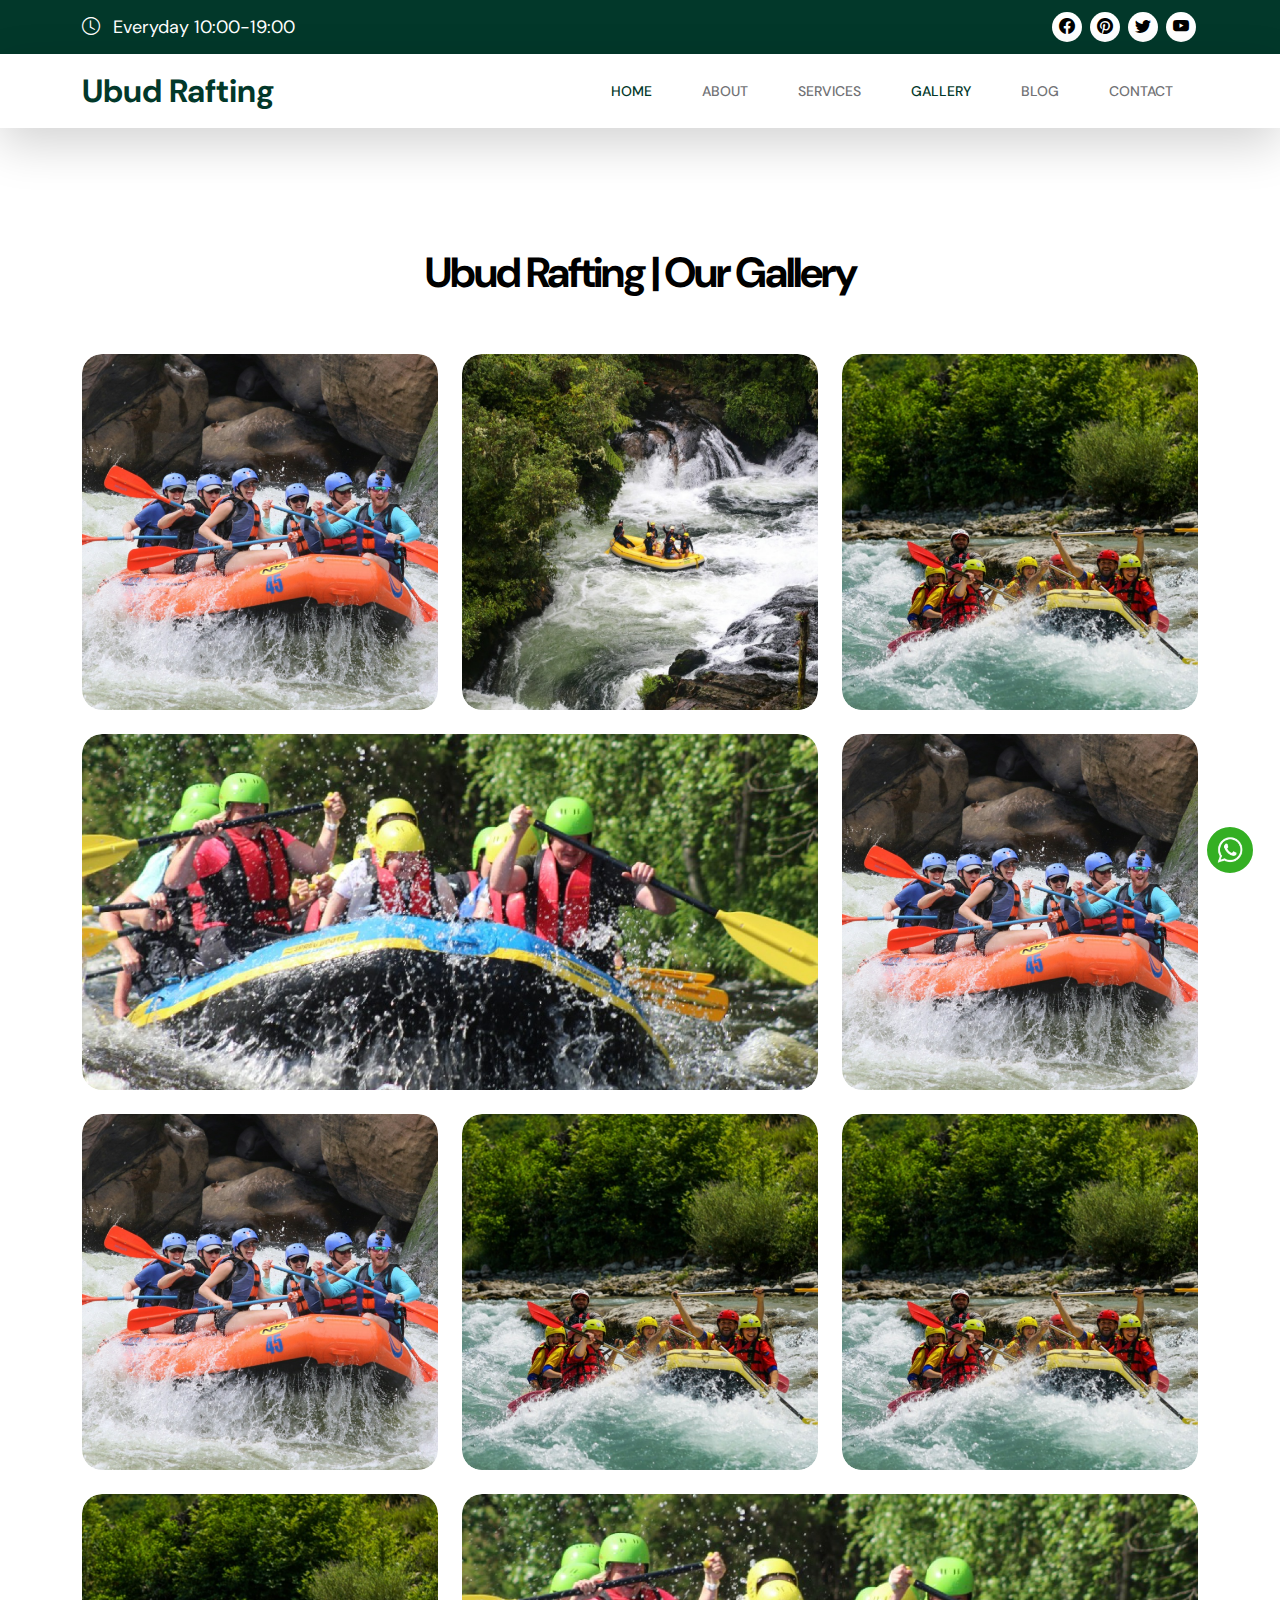
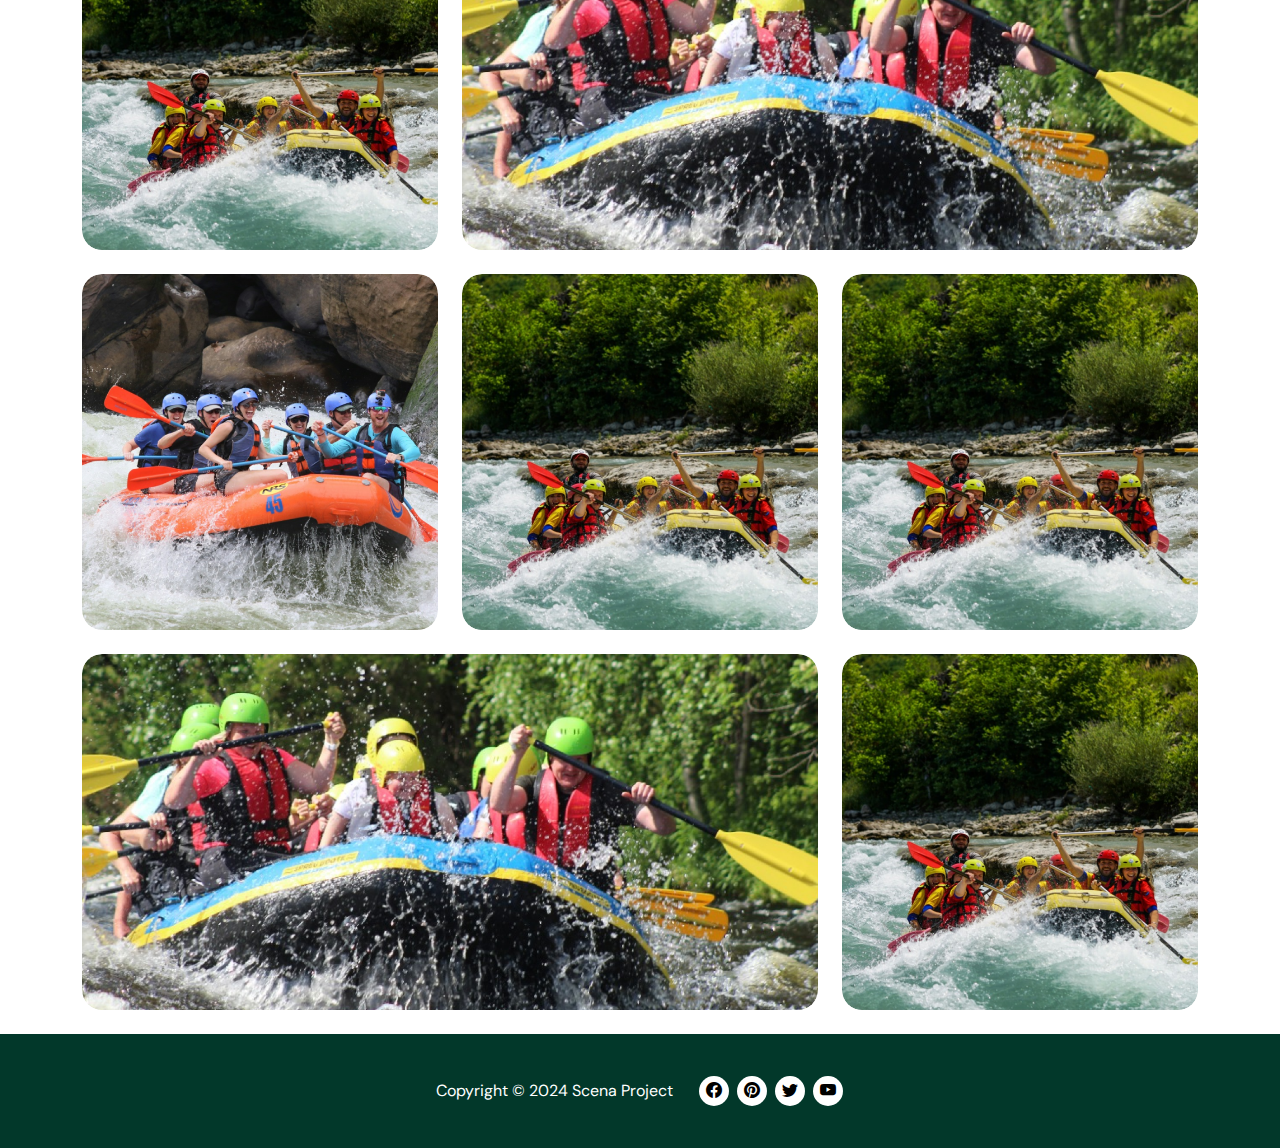
<file: gallery.html>
<!doctype html>
<html lang="en">
    <head>
        <meta charset="utf-8">
        <meta name="viewport" content="width=device-width, initial-scale=1">

        <meta name="description" content="">
        <meta name="author" content="Tooplate">

        <title>Ubud Rafting | Gallery</title>

        <!-- CSS FILES -->
        <link rel="preconnect" href="https://fonts.googleapis.com">
        
        <link rel="preconnect" href="https://fonts.gstatic.com" crossorigin>
        
        <link href="https://fonts.googleapis.com/css2?family=DM+Sans:wght@400;500;700&display=swap" rel="stylesheet">

        <link href="css/bootstrap.min.css" rel="stylesheet">

        <link href="css/bootstrap-icons.css" rel="stylesheet">

        <link href="css/magnific-popup.css" rel="stylesheet">

        <link href="css/tooplate-waso-strategy.css" rel="stylesheet">
        
<!--

Tooplate 2130 Waso Strategy

https://www.tooplate.com/view/2130-waso-strategy

Free Bootstrap 5 HTML Template

-->

    </head>
    
    <body id="gallery">
        <a href="https://api.whatsapp.com/send?phone=6287861803700" target="_blank">
            <button class="btn-floating whatsapp align-items-center justify-content-center">
                <img src="images/wa.png" style="height: 30px" alt="whatsApp">
                <span class="h4 text-white">Contact Us</span>
            </button>
        </a>

        <header class="site-header">
            <div class="container">
                <div class="row align-items-center">

                    <div class="col-lg-3 col-md-5 col-7">
                        <p class="text-white mb-0">
                            <i class="bi-clock site-header-icon me-2"></i>
                            Everyday 10:00-19:00
                        </p>
                    </div>

                    <!-- <div class="col-lg-2 col-md-3 col-5">
                        <p class="text-white mb-0">
                            <a href="tel: 240-480-9600" class="text-white">
                                <i class="bi-telephone site-header-icon me-2"></i>
                                0361-
                            </a>
                        </p>
                    </div> -->

                    <div class="col-lg-3 col-md-3 col-12 ms-auto">
                        <ul class="social-icon">
                            <li><a href="https://facebook.com/tooplate" class="social-icon-link bi-facebook"></a></li>

                            <li><a href="https://pinterest.com/tooplate" class="social-icon-link bi-pinterest"></a></li>

                            <li><a href="https://twitter.com/minthu" class="social-icon-link bi-twitter"></a></li>

                            <li><a href="https://www.youtube.com/tooplate" class="social-icon-link bi-youtube"></a></li>
                        </ul>
                    </div>

                </div>
            </div>
        </header>

        <nav class="navbar navbar-expand-lg bg-white shadow-lg">
            <div class="container">

                <a href="index.html" class="navbar-brand">Ubud <span class="navbar-brand">Rafting</span></a>

                <button class="navbar-toggler" type="button" data-bs-toggle="collapse" data-bs-target="#navbarNav" aria-controls="navbarNav" aria-expanded="false" aria-label="Toggle navigation">
                    <span class="navbar-toggler-icon"></span>
                </button>

                <div class="collapse navbar-collapse" id="navbarNav">
                    <ul class="navbar-nav ms-auto">
                        <li class="nav-item">
                            <a class="nav-link" href="/"><small class="small-title"></small> Home </a>
                        </li>

                        <li class="nav-item">
                            <a class="nav-link" href="/#about"><small class="small-title"></small> About</a>
                        </li>

                        <li class="nav-item">
                            <a class="nav-link" href="/#services"><small class="small-title"></small> Services</a>
                        </li>
                        
                        <li class="nav-item">
                            <a class="nav-link active click-scroll" aria-current="true" href="/gallery.html"><small class="small-title"></small> Gallery</a>
                        </li>

                        <li class="nav-item">
                            <a class="nav-link" href="/#blog"><small class="small-title"></small> Blog</a>
                        </li>

                        <li class="nav-item">
                            <a class="nav-link" href="/#contact"><small class="small-title"></small> Contact</a>
                        </li>
                    </ul>
                <div>
                        
            </div>
        </nav>
        <main>
            <section class="projects section-padding pb-0">
                <div class="container">
                    <div class="row">
                        <div class="col-lg-10 col-12 text-center mx-auto mb-5">
                            <h2>Ubud Rafting | Our Gallery</h2>
                        </div>
                        <div class="col-lg-4 col-12">
                            <div class="projects-thumb projects-thumb-small">
                                    <img src="images/projects/1.png" class="img-fluid projects-image" alt="">
                            </div>
                        </div>
                        <div class="col-lg-4 col-12">
                            <div class="projects-thumb projects-thumb-small">
                                    <img src="images/projects/2.png" class="img-fluid projects-image" alt="">
                            </div>
                        </div>
                        <div class="col-lg-4 col-12">
                            <div class="projects-thumb projects-thumb-small">
                                    <img src="images/projects/3.png" class="img-fluid projects-image" alt="">
                            </div>
                        </div>
                        <div class="col-lg-8 col-12">
                            <div class="projects-thumb projects-thumb-large">
                                    <img src="images/projects/4.png" class="img-fluid projects-image" alt="">
                            </div>
                        </div>
                        <div class="col-lg-4 col-12">
                            <div class="projects-thumb projects-thumb-small">
                                    <img src="images/projects/1.png" class="img-fluid projects-image" alt="">
                            </div>
                        </div>
                        <div class="col-lg-4 col-12">
                            <div class="projects-thumb projects-thumb-small">
                                    <img src="images/projects/1.png" class="img-fluid projects-image" alt="">
                            </div>
                        </div>
                        <div class="col-lg-4 col-12">
                            <div class="projects-thumb projects-thumb-small">
                                    <img src="images/projects/3.png" class="img-fluid projects-image" alt="">
                            </div>
                        </div>
                        <div class="col-lg-4 col-12">
                            <div class="projects-thumb projects-thumb-small">
                                    <img src="images/projects/3.png" class="img-fluid projects-image" alt="">
                            </div>
                        </div>
                        <div class="col-lg-4 col-12">
                            <div class="projects-thumb projects-thumb-small">
                                    <img src="images/projects/3.png" class="img-fluid projects-image" alt="">
                            </div>
                        </div>
                        <div class="col-lg-8 col-12">
                            <div class="projects-thumb projects-thumb-large">
                                    <img src="images/projects/4.png" class="img-fluid projects-image" alt="">
                            </div>
                        </div>
                        <div class="col-lg-4 col-12">
                            <div class="projects-thumb projects-thumb-small">
                                    <img src="images/projects/1.png" class="img-fluid projects-image" alt="">
                            </div>
                        </div>
                        <div class="col-lg-4 col-12">
                            <div class="projects-thumb projects-thumb-small">
                                    <img src="images/projects/3.png" class="img-fluid projects-image" alt="">
                            </div>
                        </div>
                        <div class="col-lg-4 col-12">
                            <div class="projects-thumb projects-thumb-small">
                                    <img src="images/projects/3.png" class="img-fluid projects-image" alt="">
                            </div>
                        </div>
                        <div class="col-lg-8 col-12">
                            <div class="projects-thumb projects-thumb-large">
                                    <img src="images/projects/4.png" class="img-fluid projects-image" alt="">
                            </div>
                        </div>
                        <div class="col-lg-4 col-12">
                            <div class="projects-thumb projects-thumb-small">
                                    <img src="images/projects/3.png" class="img-fluid projects-image" alt="">
                            </div>
                        </div>

                    </div>
                </div>
            </section>

        </main>

        <footer class="site-footer">
            <div class="container">
                <div class="row">
                        
                    <div>
                        <div class="site-footer-wrap d-flex align-items-center justify-content-center">
                            <p class="copyright-text mb-0 me-4">Copyright © 2024 Scena Project</p>

                            <ul class="social-icon">
                                <li><a href="https://facebook.com/tooplate" class="social-icon-link bi-facebook"></a></li>

                                <li><a href="https://pinterest.com/tooplate" class="social-icon-link bi-pinterest"></a></li>
    
                                <li><a href="https://twitter.com/minthu" class="social-icon-link bi-twitter"></a></li>
    
                                <li><a href="https://www.youtube.com/tooplate" class="social-icon-link bi-youtube"></a></li>
                            </ul>
                            
                        </div>
                    </div>
                </div>
            </div>
        </footer>

        <!-- JAVASCRIPT FILES -->
        <script src="js/jquery.min.js"></script>
        <script src="js/bootstrap.min.js"></script>
        <script src="js/jquery.sticky.js"></script>
        <script src="js/jquery.magnific-popup.min.js"></script>
        <script src="js/magnific-popup-options.js"></script>
        <script src="js/click-scroll.js"></script>
        <script src="js/custom.js"></script>

    </body>
</html>
</file>
<file: css/tooplate-waso-strategy.css>
/*

Tooplate 2130 Waso Strategy

https://www.tooplate.com/view/2130-waso-strategy

Free Bootstrap 5 HTML Template

*/


/*---------------------------------------
  CUSTOM PROPERTIES ( VARIABLES )             
-----------------------------------------*/
:root {
  --white-color:                  #ffffff;
  --primary-color:                #02382a;
  --secondary-color:              #ace5b6;
  --section-bg-color:             #f5f5f5;
  --dark-color:                   #000000;
  --p-color:                      #717275;

  --body-font-family:             'DM Sans', sans-serif;

  --h1-font-size:                 60px;
  --h2-font-size:                 42px;
  --h3-font-size:                 36px;
  --h4-font-size:                 32px;
  --h5-font-size:                 24px;
  --h6-font-size:                 22px;
  --p-font-size:                  18px;
  --menu-font-size:               14px;
  --copyright-text-font-size:     16px;

  --font-weight-normal:           400;
  --font-weight-medium:           500;
  --font-weight-bold:             700;
}

body {
    background: var(--white-color);
    font-family: var(--body-font-family); 
}

/*---------------------------------------
  FLOATING ICON               
-----------------------------------------*/
.btn-floating{
  position: fixed;
    right: 25px;
    overflow: hidden;
    width: 50px;
    height: 50px;
    border-radius: 100px;
    border: 0;
    z-index: 9999;
    color: white;
    transition: .2s;
}

.btn-floating:hover {
  width: auto;
  padding: 0 15px;
  cursor: pointer;
}

.btn-floating span {
  font-size: 16px;
  margin-left: 5px;
  transition: .2s;
  line-height: 0px;
  display: none;
}

.btn-floating:hover span {
  display: inline-block;
}

.btn-floating:hover img {
  margin-bottom: -3px;
}

.btn-floating.whatsapp {
  bottom: 25px;
  background-color: #34af23;
  border: 2px solid #fff;
}

.btn-floating.whatsapp:hover {
  background-color: #1f7a12;
}
/*---------------------------------------
  TYPOGRAPHY               
-----------------------------------------*/

h2,
h3,
h4,
h5,
h6 {
  color: var(--dark-color);
}

h1,
h2,
h3,
h4,
h5,
h6 {
  font-weight: var(--font-weight-bold);
  letter-spacing: -1px;
}

h1 {
  font-size: var(--h1-font-size);
  letter-spacing: -2px;
}

h2 {
  font-size: var(--h2-font-size);
  letter-spacing: -2px;
}

h3 {
  font-size: var(--h3-font-size);
  line-height: inherit;
}

h4 {
  font-size: var(--h4-font-size);
  line-height: inherit;
}

h5 {
  font-size: var(--h5-font-size);
  line-height: normal;
}

h6 {
  font-size: var(--h6-font-size);
}

p {
  color: var(--primary-color);
  font-size: var(--p-font-size);
  font-weight: var(--font-weight-normal);
}

ul li {
  color: var(--p-color);
  font-size: var(--p-font-size);
  font-weight: var(--font-weight-normal);
}

a, 
button {
  touch-action: manipulation;
  transition: all 0.3s;
}

a {
  color: var(--p-color);
  text-decoration: none;
}

a:hover {
  color: var(--primary-color);
}

::selection {
  background: var(--primary-color);
  color: var(--white-color);
}

::-moz-selection {
  background: var(--primary-color);
  color: var(--white-color);
}

.section-hero ::selection,
.bg-warning ::selection {
  background: #f9d55c;
}

.section-padding {
  padding-top: 120px;
  padding-bottom: 120px;
}

.custom-border-radius {
  border-radius: 20px;
}

b,
strong {
  font-weight: var(--font-weight-bold);
}

.small-title {
  text-transform: uppercase;
}


/*---------------------------------------
  CUSTOM ICON               
-----------------------------------------*/
.custom-icon {
  display: inline-block;
  height: 45px;
  width: 45px;
  line-height: 45px;
  border: 3px solid var(--white-color);
  text-align: center;
  border-radius: 50%;
  font-size: 20px;
  position: relative;
}

.custom-icon::before,
.custom-icon::after {
  box-sizing: inherit;
  content: "";
  position: absolute;
  width: 100%;
  height: 100%;
  left: 0;
  top: 0;
  border-radius: 50%;
}

.custom-icon::before {
  border: 3px solid transparent;
}

.custom-icon::after {
  border: 0 solid transparent;
}

.custom-icon:hover {
  border-color: transparent;
}

.custom-icon:hover::before {
  border-top-color: var(--primary-color);
  border-right-color: var(--primary-color);
  border-bottom-color: var(--primary-color);
  transition: border-top-color .15s linear,border-right-color .15s linear .1s,border-bottom-color .15s linear .2s;
}

.custom-icon:hover::after {
  border-top: 3px solid var(--primary-color);
  border-left-width: 3px;
  border-right-width: 3px;
  transform: rotate(270deg);
  transition: transform .4s linear 0s,border-left-width 0s linear .35s;
}

.play-icon::before {
  position: relative;
  left: 1px;
}


/*---------------------------------------
  CUSTOM BUTTON               
-----------------------------------------*/
.custom-btn {
  background: var(--secondary-color);
  border-radius: 100px;
  color: var(--white-color);
  font-size: var(--copyright-text-font-size);
  font-weight: var(--font-weight-bold);
  padding: 12px 24px;
}

.custom-btn:hover {
  background: var(--primary-color);
  color: var(--white-color);
}


.custom-bg-primary {
  background: var(--primary-color);
}

.custom-bg-primary:hover {
  background: var(--white-color);
  color: var(--dark-color);
}


/*---------------------------------------
  NAVIGATION              
-----------------------------------------*/
.navbar {
  z-index: 9;
  right: 0;
  left: 0;
}

.navbar-brand {
  font-size: 32px;
  font-weight: var(--font-weight-bold);
  color: var(--primary-color);
}

.navbar-expand-lg .navbar-nav .nav-link {
  padding-right: 25px;
  padding-left: 25px;
}

.navbar-nav .nav-link {
  color: var(--p-color);
  font-size: var(--menu-font-size);
  font-weight: var(--font-weight-medium);
  text-transform: uppercase;
  padding-top: 15px;
  padding-bottom: 15px;
}

.navbar-nav .nav-link.inactive {
  color: var(--p-color);
}

.navbar-nav .nav-link.active, 
.navbar-nav .nav-link:hover,
.projects-detail-page .navbar-nav .nav-link.active:hover {
  color: var(--primary-color);
}

.projects-detail-page .navbar-nav .nav-link.active {
  color: var(--p-color);
}

.navbar-toggler {
  border: 0;
  padding: 0;
  cursor: pointer;
  margin: 0;
  width: 30px;
  height: 35px;
  outline: none;
}

.navbar-toggler:focus {
  outline: none;
  box-shadow: none;
}

.navbar-toggler[aria-expanded="true"] .navbar-toggler-icon {
  background: transparent;
}

.navbar-toggler[aria-expanded="true"] .navbar-toggler-icon:before,
.navbar-toggler[aria-expanded="true"] .navbar-toggler-icon:after {
  transition: top 300ms 50ms ease, -webkit-transform 300ms 350ms ease;
  transition: top 300ms 50ms ease, transform 300ms 350ms ease;
  transition: top 300ms 50ms ease, transform 300ms 350ms ease, -webkit-transform 300ms 350ms ease;
  top: 0;
}

.navbar-toggler[aria-expanded="true"] .navbar-toggler-icon:before {
  transform: rotate(45deg);
}

.navbar-toggler[aria-expanded="true"] .navbar-toggler-icon:after {
  transform: rotate(-45deg);
}

.navbar-toggler .navbar-toggler-icon {
  background: var(--dark-color);
  transition: background 10ms 300ms ease;
  display: block;
  width: 30px;
  height: 2px;
  position: relative;
}

.navbar-toggler .navbar-toggler-icon:before,
.navbar-toggler .navbar-toggler-icon:after {
  transition: top 300ms 350ms ease, -webkit-transform 300ms 50ms ease;
  transition: top 300ms 350ms ease, transform 300ms 50ms ease;
  transition: top 300ms 350ms ease, transform 300ms 50ms ease, -webkit-transform 300ms 50ms ease;
  position: absolute;
  right: 0;
  left: 0;
  background: var(--dark-color);
  width: 30px;
  height: 2px;
  content: '';
}

.navbar-toggler .navbar-toggler-icon::before {
  top: -8px;
}

.navbar-toggler .navbar-toggler-icon::after {
  top: 8px;
}

.breadcrumb-item.active {
  color: var(--primary-color);
}


/*---------------------------------------
  SITE HEADER              
-----------------------------------------*/
.site-header {
  background: var(--primary-color);
  padding-top: 10px;
  padding-bottom: 10px;
}

.site-header-icon {
  color: var(--white-color);
}

.site-header .social-icon {
  text-align: right;
}


/*---------------------------------------
  HERO              
-----------------------------------------*/
.hero {
  position: relative;
  height: calc(100vh - 133px);
}

.section-hero {
  background-image: url('../images/jason-goodman-MUZFKa_mttU-unsplash.jpg');
  background-repeat: no-repeat;
  background-position: center;
  background-size: cover;
  position: relative;
  height: auto;
  padding-top: 180px;
  padding-bottom: 180px;
}

.section-hero::before {
  content: "";
  background: linear-gradient(to top, var(--dark-color), transparent 90%);
  position: absolute;
  top: 0;
  right: 0;
  left: 0;
  width: 100%;
  height: 100%;
  pointer-events: none;
  opacity: 0.7;
}

.section-hero-text {
  position: relative;
}

.carousel {
  padding-right: 0;
  padding-left: 0;
}

.hero-carousel,
.carousel-inner,
.carousel-item {
  height: 100%;
}

.carousel-image-wrap::before {
  content: "";
  background: linear-gradient(to top, var(--dark-color), transparent 90%);
  position: absolute;
  z-index: 2;
  top: 0;
  right: 0;
  left: 0;
  width: 100%;
  height: 100%;
  pointer-events: none;
  opacity: 0.7;
}

.carousel-caption {
  z-index: 9;
  top: 32%;
  bottom: 0;
  left: 0;
  text-align: left;
  width: 50%;
  margin-right: 12px;
  margin-left: 12px;
}

.carousel-image-wrap {
  position: absolute;
  top: 0;
  right: 0;
  bottom: 0;
  width: 100%;
  height: 100%;
  margin-left: auto;
}

.carousel-image {
  width: 100%;
  height: 100%;
  object-fit: cover;
}

.carousel-control-next, 
.carousel-control-prev {
  top: auto;
  bottom: 50px;
  opacity: 1;
}

.carousel-control-prev {
  left: auto;
  right: 70px;
}

.carousel-control-next-icon, 
.carousel-control-prev-icon {
  width: 40px;
  height: 40px;
}


/*---------------------------------------
  ABOUT              
-----------------------------------------*/
.about-image-wrap {
  border-radius: 20px;
  position: relative;
  overflow: hidden;
}

.about-image-info {
  background: linear-gradient(to top, var(--dark-color), transparent 90%);
  position: absolute;
  bottom: 0;
  right: 0;
  left: 0;
  padding: 40px;
}

.about-image {
  border-radius: 20px;
  width: 100%;
  height: 100%;
  object-fit: cover;
}

.about-thumb {
  background: var(--primary-color);
  border-radius: 20px;
  margin-bottom: 24px;
  padding: 40px;
}


/*---------------------------------------
  SERVICES              
-----------------------------------------*/
.services {
  background: var(--section-bg-color);
}

.nav-tabs {
  border-bottom: 0;
}

.nav-tabs .nav-link,
.nav-tabs .nav-link span {
  color: var(--p-color);
  display: block;
  text-align: left;
}

.nav-tabs .nav-link {
  border-radius: 0;
  border: 0;
  border-left: 7px solid var(--p-color);
  margin-right: 30px;
  margin-left: 30px;
  margin-bottom: 30px;
  padding: 30px;
  transition: all 0.3s ease-in-out;
}

.nav-tabs .nav-item.show .nav-link, 
.nav-tabs .nav-link.active,
.nav-tabs .nav-link:focus, 
.nav-tabs .nav-link:hover {
  border-left-color: var(--secondary-color);
  background: var(--white-color);
  box-shadow: 0 1rem 3rem rgba(0,0,0,.175);
}

.nav-tabs .nav-link.active h3,
.nav-tabs .nav-link:focus h3, 
.nav-tabs .nav-link:hover h3 {
  color: var(--primary-color);
}


/*---------------------------------------
  PROJECTS              
-----------------------------------------*/
.projects-thumb {
  border-radius: 20px;
  position: relative;
  overflow: hidden;
  margin-bottom: 24px;
  transition: all 0.3s;
  cursor: pointer;
}

.projects-thumb-large {
  min-height: 356px;
}

.projects-thumb:hover {
  background: var(--white-color);
  box-shadow: 0 1rem 3rem rgba(0,0,0,.175);
}

.projects-thumb:hover .projects-image {
  transform: scale(1.2);
}

.projects-thumb:hover .projects-title-wrap {
  padding-bottom: 30px;
}

.projects-thumb:hover .custom-btn,
.projects-btn-wrap .custom-btn:hover {
  background: var(--primary-color);
}

.projects-title-wrap {
  background: linear-gradient(to top, var(--dark-color), transparent 90%);
  position: absolute;
  bottom: 0;
  right: 0;
  left: 0;
  padding: 25px 25px 10px 25px;
  transition: all 0.2s;
}

.projects-small-title {
  color: var(--primary-color);
  text-transform: uppercase;
}

.projects-title {
  color: var(--white-color);
}

.projects-image {
  border-radius: 20px;
  width: 100%;
  height: auto;
  transition: all 0.3s;
}

.projects-thumb-large .projects-image {
  object-fit: cover;
  height: 100%;
}

.projects-btn-wrap {
  position: absolute;
  bottom: 25px;
  right: 25px;
}

.projects-btn-wrap .custom-btn {
  font-size: 30px;
  padding: 7.5px 15px;
}


/*---------------------------------------
  CONTACT INFO               
-----------------------------------------*/
.contact-thumb {
  position: relative;
  bottom: 140px;
  margin-bottom: -140px;
}

.contact-info {
  border-radius: 20px;
  padding: 40px;
}

.google-map {
  border-radius: 20px;
}

.contact-icon {
  color: var(--primary-color);
  font-size: var(--h4-font-size);
}


/*---------------------------------------
  CONTACT              
-----------------------------------------*/
.contact-container-wrap {
  background-color: var(--primary-color);
  padding-bottom: 120px;
}

.contact-form {
  margin-top: 30px;
  margin-right: 30px;
}


/*---------------------------------------
  CUSTOM FORM               
-----------------------------------------*/
.custom-form .form-control {
  background: transparent;
  box-shadow: none;
  border-radius: 0;
  border: 0;
  border-bottom: 3px solid var(--section-bg-color);
  margin-bottom: 24px;
  padding-top: 13px;
  padding-bottom: 13px;
  transition: all 0.3s;
  outline: none;
}

.custom-form .form-control:hover,
.custom-form .form-control:focus {
  background: var(--white-color);
}

.custom-form button[type="submit"] {
  background: var(--secondary-color);
  border-radius: 100px;
  border: 0;
  color: var(--white-color);
  font-weight: var(--font-weight-bold);
  transition: all 0.3s;
  margin-bottom: 0;
}

.custom-form button[type="submit"]:hover,
.custom-form button[type="submit"]:focus {
  background: var(--white-color);
  color: var(--dark-color);
}


/*---------------------------------------
  SITE FOOTER              
-----------------------------------------*/
.site-footer {
  background: var(--primary-color);
  padding-top: 40px;
  padding-bottom: 40px;
}

.site-footer .copyright-text {
  color: var(--white-color);
  font-size: var(--copyright-text-font-size);
}


/*---------------------------------------
  SOCIAL ICON               
-----------------------------------------*/
.social-icon {
  margin: 0;
  padding: 0;
}

.social-icon li {
  list-style: none;
  display: inline-block;
  vertical-align: top;
}

.social-icon-link {
  background: var(--white-color);
  border-radius: 20px;
  font-size: var(--copyright-text-font-size);
  color: var(--dark-color);
  display: inline-block;
  vertical-align: top;
  margin: 2px;
  width: 30px;
  height: 30px;
  line-height: 30px;
  text-align: center;
}

.social-icon-link:hover {
  color: var(--primary-color);
}


/*---------------------------------------
  RESPONSIVE STYLES               
-----------------------------------------*/
@media screen and (min-width: 1600px) {
  .projects-thumb-large {
    min-height: 416px;
  }
}

@media screen and (max-width: 1280px) {
  .contact svg {
    bottom: 0;
    margin-bottom: 0;
  }
}

@media screen and (max-width: 991px) {
  h1 {
    font-size: 48px;
  }

  h2 {
    font-size: 36px;
  }

  h3 {
    font-size: 32px;
  }

  h4 {
    font-size: 28px;
  }

  h5 {
    font-size: 20px;
  }

  h6 {
    font-size: 18px;
  }

  .section-padding {
    padding-top: 80px;
    padding-bottom: 80px;
  }

  .custom-btn {
    font-size: var(--copyright-text-font-size);
    padding: 8px 16px;
  }

  .navbar-expand-lg .navbar-nav .nav-link {
    padding-left: 0;
  }

  .navbar-nav .nav-link {
    padding-top: 10px;
    padding-bottom: 10px;
  }

  .site-header .social-icon {
    text-align: left;
    margin-top: 10px;
  }

  .carousel-caption {
    width: 100%;
  }

  .about-thumb {
    padding: 30px;
  }

  .about-image {
    height: auto;
    margin-bottom: 24px;
  }

  .contact-container-wrap {
    padding-bottom: 50px;
  }

  .contact-form {
    margin-right: 0;
    margin-top: 80px;
    margin-bottom: 50px;
  }

  .contact-thumb {
    bottom: 0;
    margin-bottom: 0;
  }

  .site-footer {
    text-align: center;
  }
}

@media screen and (max-width: 480px) {
  h1 {
    font-size: 38px;
  }

  h2 {
    font-size: 32px;
  }

  h3 {
    font-size: 28px;
  }

  h4 {
    font-size: 24px;
  }

  h5 {
    font-size: 20px;
  }

  .contact-icon {
    font-size: 24px;
  }

  .site-header p {
    font-size: 14px;
  }

  .carousel-control-next, 
  .carousel-control-prev {
    bottom: 20px;
  }

  .nav-tabs .nav-link {
    margin-right: 0;
    margin-left: 0;
    padding: 15px;
  }

  .contact-info {
    padding: 30px 25px;
  }

  .site-footer-wrap {
    flex-direction: column;
  }

  .copyright-text {
    padding-bottom: 10px;
  }
}
</file>
